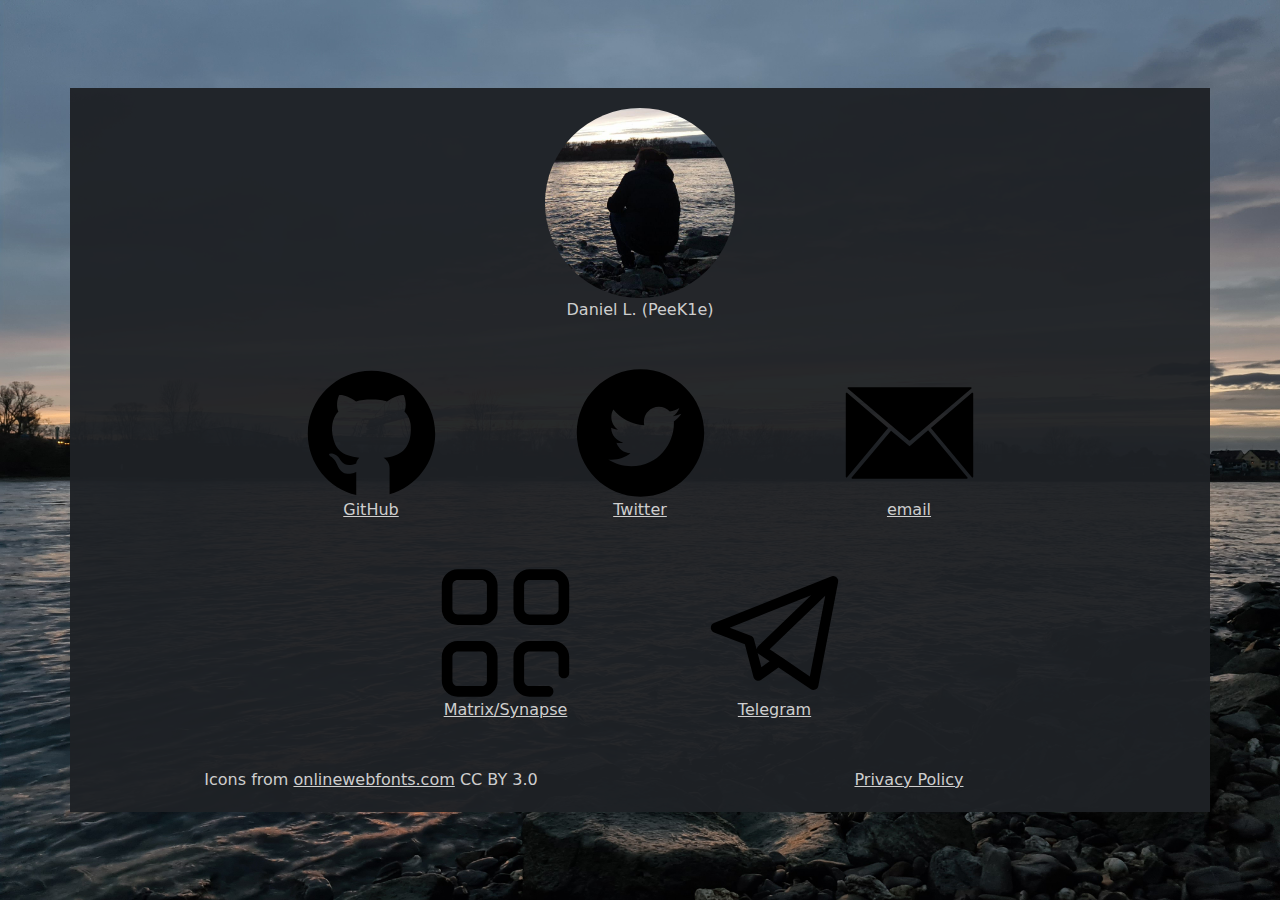
<file: index.html>
<!DOCTYPE html>
<html lang="en">
<head>
    <meta property="og:title" content="Daniel L. (PeeK1e)"/>
    <meta property="og:image" content="./media/peek1e.jpg"/>
    <meta property="og:description" content="Contact Me"/>

    <!--Bootstrap meta tags-->
    <meta charset="UTF-8">
    <meta name="viewport" content="width=device-width, initial-scale=1, shrink-to-fit=no">
    <!--css and js for bootstrap-->
    <link rel="stylesheet" type="text/css" href="./css/bootstrap.min.css">
    <link rel="stylesheet" type="text/css" href="./css/my-css.css">

    <title>PeeK1e.eu</title>
</head>
<body>
    <div class="jumbotron d-flex align-items-center min-vh-100">
        <div class="container">
            <div class="row justify-content-center">
                <div class="col-12 col-md-3 justify-content-center flex-column">
                    <img class="profile-img" src="./media/peek1e.jpg" alt="PeeK1e"/>
                    <p class="d-flex justify-content-center">Daniel L. (PeeK1e)</p>
                </div>
            </div>
            <div class="row justify-content-center">
                <a class="col-12 col-md-5 col-lg-3 d-flex flex-column" href="https://github.com/PeeK1e">
                    <img class="icons-inner" src="./media/github.svg" alt="github"/>
                    <p class="d-flex justify-content-center">GitHub</p>
                </a>
                <a class="col-12 col-md-5 col-lg-3 d-flex flex-column" href="https://twitter.com/PeeK1e">
                    <img class="icons-inner" src="./media/twitter.svg" alt="twitter"/>
                    <p class="d-flex justify-content-center">Twitter</p>
                </a>
                <a class="col-12 col-md-5 col-lg-3 d-flex flex-column" href="./mail.html">
                    <img class="icons-inner" src="./media/mail.svg" alt="mail"/>
                    <p class="d-flex justify-content-center">email</p>
                </a>
            </div>
            <div class="row justify-content-center">
                <a class="col-12 col-md-5 col-lg-3 d-flex flex-column" href="https://matrix.to/#/@peek1e:matrix.peek1e.eu">
                    <img class="icons-inner" src="./media/matrix.svg" alt="Matrix/Synapse"/>
                    <p class="d-flex justify-content-center">Matrix/Synapse</p>
                </a>
                <a class="col-12 col-md-5 col-lg-3 d-flex flex-column" href="https://t.me/PeeK1e">
                    <img class="icons-inner" src="./media/telegram.svg" alt="Telegram"/>
                    <p class="d-flex justify-content-center">Telegram</p>
                </a>
            </div>

            <footer class="row">
                <div class="col-6 justify-content-center">
                    Icons from
                    <a href="https://www.onlinewebfonts.com/icon"> onlinewebfonts.com</a>
                    CC BY 3.0
                </div>
                <div class="col-6 justify-content-center">
                    <a href="./privacy.html">Privacy Policy</a>
                </div>
            </footer>
        </div>
    </div>
</body>
</html>
</file>
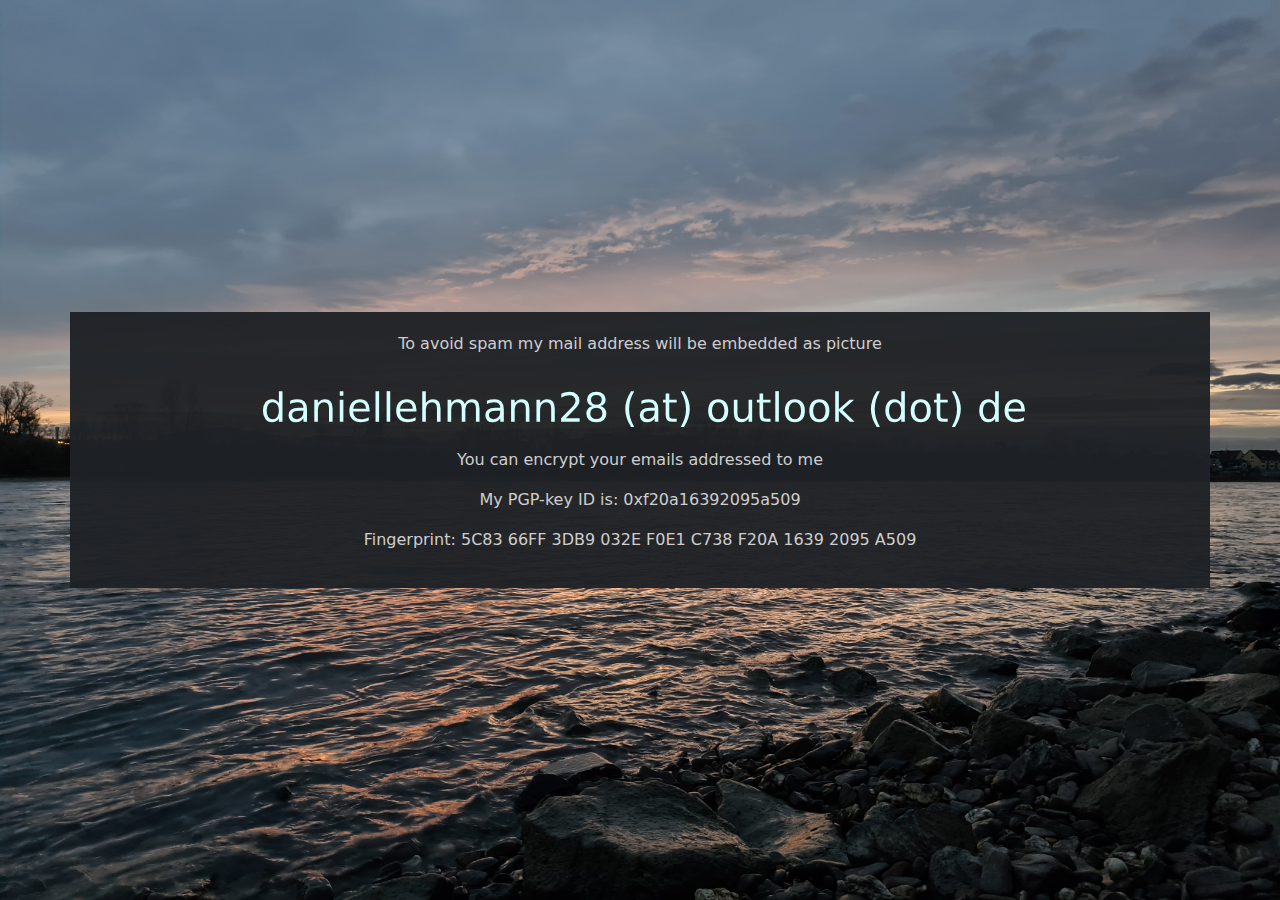
<file: mail.html>
<!DOCTYPE html>
<html lang="en">
<head>
  <meta property="og:title" content="Daniel L. (PeeK1e)"/>
  <meta property="og:image" content="./media/peek1e.jpg"/>
  <meta property="og:description" content="Contact Me"/>

  <!--Bootstrap meta tags-->
  <meta charset="UTF-8">
  <meta name="viewport" content="width=device-width, initial-scale=1, shrink-to-fit=no">
  <!--css and js for bootstrap-->
  <link rel="stylesheet" type="text/css" href="./css/bootstrap.min.css">
  <link rel="stylesheet" type="text/css" href="./css/my-css.css">

  <title>PeeK1e.eu</title>
</head>
<body>
  <div class="jumbotron d-flex align-items-center min-vh-100">
    <div class="container">
      <div class="row justify-content-center">
        <div class="col-12 justify-content-center flex-column">

          <p>To avoid spam my mail address will be embedded as picture</p>
          <img src="./media/mailaddress.svg" class="mw-100" alt="looks like something is wrong, try another contact method"/>
          <p>You can encrypt your emails addressed to me</p>
          <p>My PGP-key ID is: 0xf20a16392095a509</p>
          <p>Fingerprint: 5C83 66FF 3DB9 032E F0E1 C738 F20A 1639 2095 A509</p>
        </div>
      </div>
    </div>
  </div>
</body>
</html>
</file>
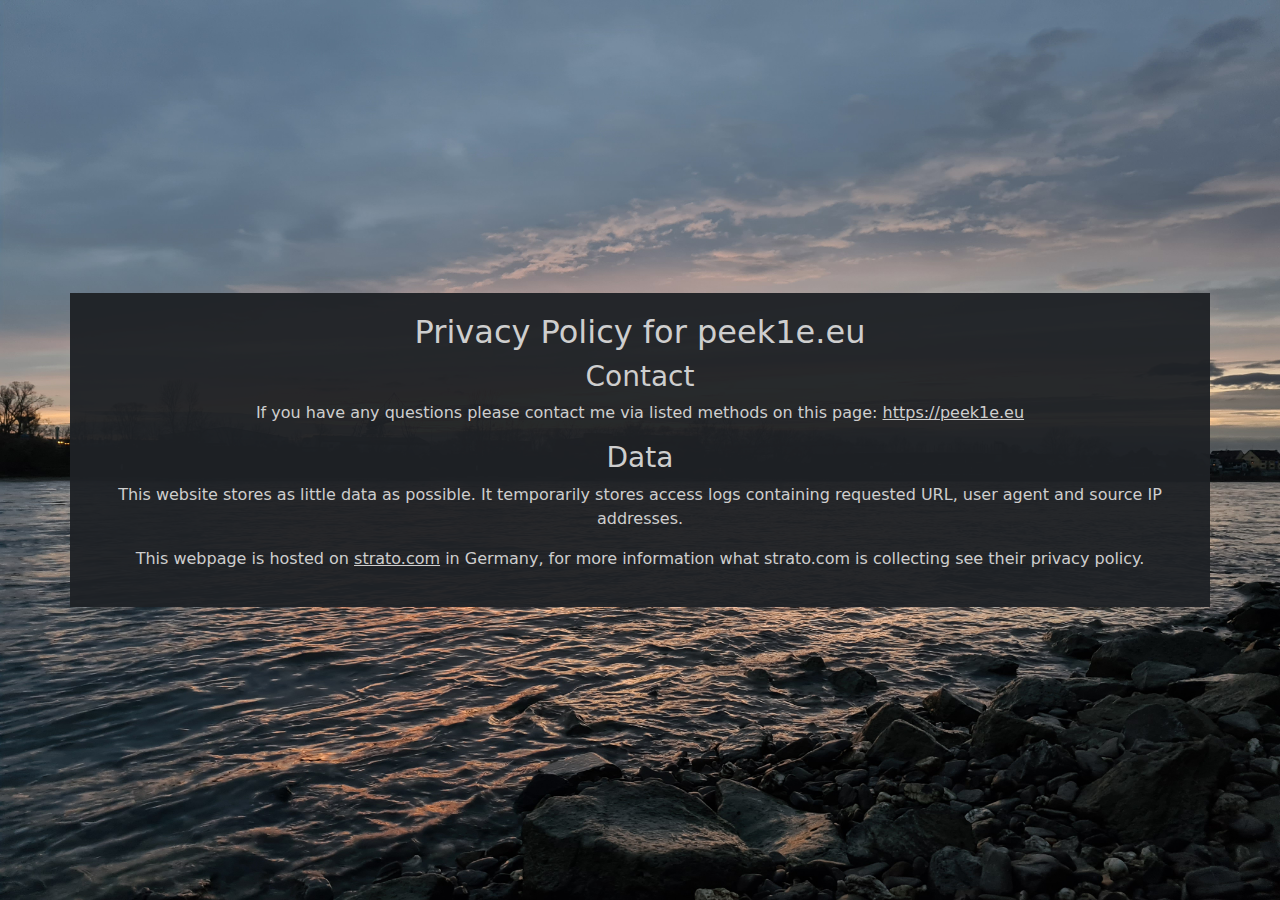
<file: privacy.html>
<!DOCTYPE html>
<html lang="en">
<head>
    <meta property="og:title" content="Daniel L. (PeeK1e)"/>
    <meta property="og:image" content="./media/peek1e.jpg"/>
    <meta property="og:description" content="Privacy Policy"/>

    <!--Bootstrap meta tags-->
    <meta charset="UTF-8">
    <meta name="viewport" content="width=device-width, initial-scale=1, shrink-to-fit=no">
    <!--css and js for bootstrap-->
    <link rel="stylesheet" type="text/css" href="./css/bootstrap.min.css">
    <link rel="stylesheet" type="text/css" href="./css/my-css.css">

    <title>PeeK1e.eu</title>
</head>

<body>
    <div class="jumbotron d-flex align-items-center min-vh-100">
        <div class="container">
            <div class="row justify-content-center">
                <div class="col-12 justify-content-center flex-column">
                    <h2>Privacy Policy for peek1e.eu</h2>
                    <h3>Contact</h3>
                    <p>If you have any questions please contact me via listed methods on this page: <a href="https://peek1e.eu">https://peek1e.eu</a></p>
                    <h3>Data</h3>
                    <p>This website stores as little data as possible. It temporarily stores access logs containing requested URL, user agent and source IP addresses.</p>
                    <p>This webpage is hosted on <a href="https://strato.com/">strato.com</a> in Germany, for more information what strato.com is collecting see their privacy policy.</p>

                </div>
            </div>
        </div>
    </div>
</body>
</html>
</file>
<file: css/my-css.css>
/*
 * some code from https://www.w3schools.com/howto/howto_css_full_page.asp
 * to have a full height background image
 */
body {
    overflow: visible;

    text-align: center;
    color: #cecece;

    /* Hide scrollbar */
    -ms-overflow-style: none;  /* IE and Edge */
    scrollbar-width: none;  /* Firefox */

    background-image: url("../media/backgroundriver.jpg");

    /* Center and scale the image nicely */
    background-repeat: no-repeat;
    background-size: 100vw 100vh;
    background-position: left top;
    background-attachment: fixed;
}

/* Hide scrollbar for Chrome, Safari and Opera */
body::-webkit-scrollbar {
    display: none;
}

.container {
    background: rgba(30, 33, 37, 0.96);
}

.row {
    margin: 10px;
    padding: 10px;
}

.profile-img {
    border-style: hidden;
    border-radius: 50%;
    max-width: 190px;
}

.icons-inner {
    max-height: 130px;
    width: auto;
}

a {
    color: #cecece;
}
</file>
